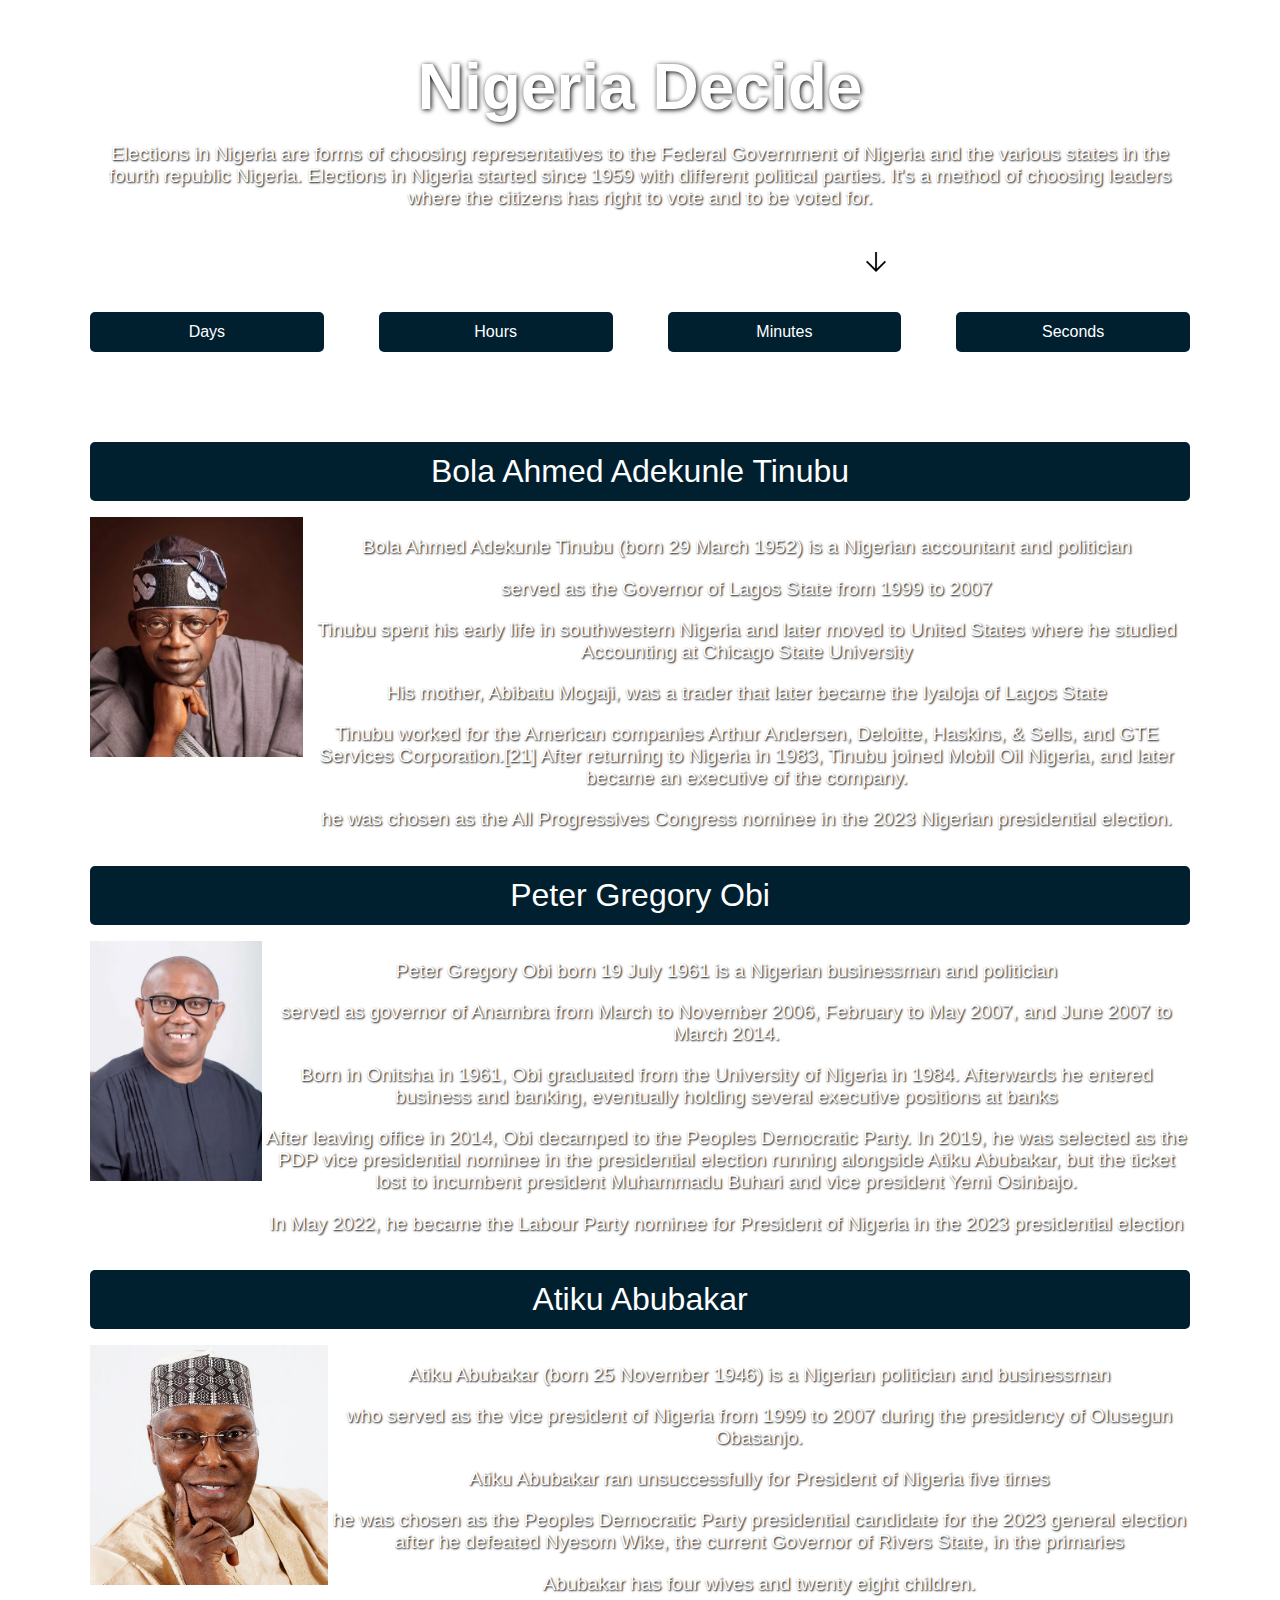
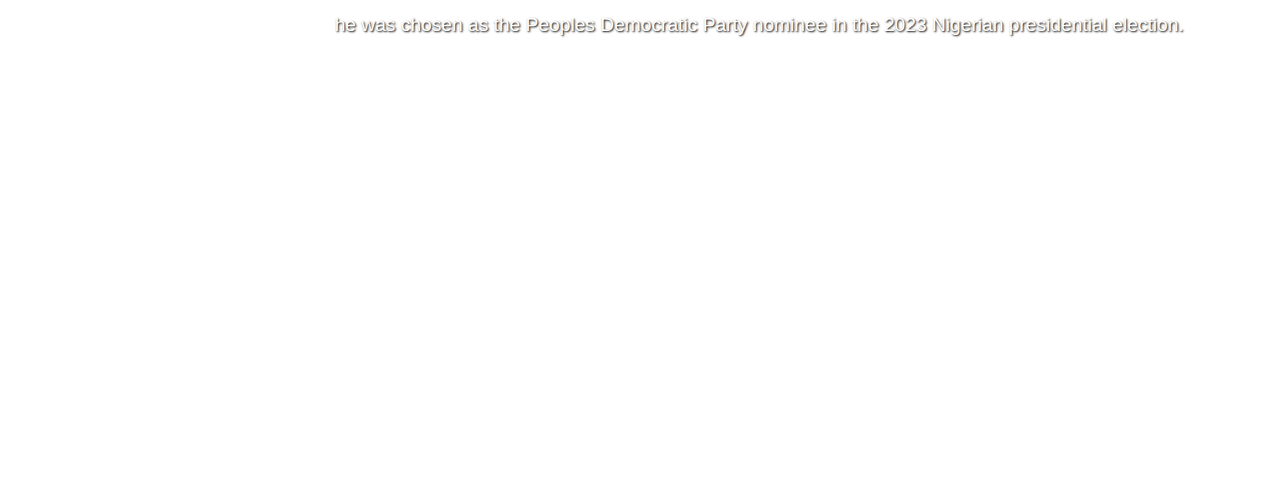
<file: index.html>
<!DOCTYPE html>
<html lang="en">

<head>
    <meta charset="UTF-8" />
    <meta name="viewport" content="width=device-width, initial-scale=1">
    <title>NIGERIA DECIDE</title>
    <link rel="stylesheet" href="coming.css" />
    <link rel="stylesheet" href="https://fonts.googleapis.com/css2?family=Material+Symbols+Outlined:opsz,wght,FILL,GRAD@20..48,100..700,0..1,-50..200" />

</head>

<body>
    <div id="countdown">
        <h1>Nigeria Decide </h1>
        <p>Elections in Nigeria are forms of choosing representatives to the Federal Government of Nigeria and the various states in the fourth republic Nigeria. Elections in Nigeria started since 1959 with different political parties. It's a method of choosing
            leaders where the citizens has right to vote and to be voted for.</p>
        <div style="display: flex; align-items: center; justify-content: center;gap: 5px;">
            <h2>CountDown to 2023 Presidential Election
                </h2/> <img src="img/arrow.png" alt="arrlo" style="height: 30px;width: 30px; background-color:white;" />
        </div>

        <ul>
            <li><span id="days"></span>Days</li>
            <li><span id="hours"></span>Hours</li>
            <li><span id="minutes"></span>Minutes</li>
            <li><span id="seconds"></span>Seconds</li>
        </ul>
        <div>
            <h2 style=" font-size: 2rem;">Fact About Your Presidential Candidates</h2>
            <ul>
                <li style="font-size: 2rem">Bola Ahmed Adekunle Tinubu</li>
            </ul>
            <div>
                <div class="containOne">
                    <img src="img/tinubu.png" alt="">
                    <div class="fact">
                        <p>Bola Ahmed Adekunle Tinubu (born 29 March 1952) is a Nigerian accountant and politician</p>
                        <p>served as the Governor of Lagos State from 1999 to 2007</p>

                        <p>Tinubu spent his early life in southwestern Nigeria and later moved to United States where he studied Accounting at Chicago State University</p>
                        <p>His mother, Abibatu Mogaji, was a trader that later became the Iyaloja of Lagos State</p>
                        <p>Tinubu worked for the American companies Arthur Andersen, Deloitte, Haskins, & Sells, and GTE Services Corporation.[21] After returning to Nigeria in 1983, Tinubu joined Mobil Oil Nigeria, and later became an executive of the company.
                        </p>
                        <p> he was chosen as the All Progressives Congress nominee in the 2023 Nigerian presidential election.</p>
                    </div>
                </div>

            </div>

            <ul>
                <li style="font-size: 2rem">Peter Gregory Obi</li>
            </ul>
            <div>
                <div class="containOne">
                    <img src="img/obi.png" alt="">
                    <div class="fact">
                        <p>Peter Gregory Obi born 19 July 1961 is a Nigerian businessman and politician </p>


                        <p>served as governor of Anambra from March to November 2006, February to May 2007, and June 2007 to March 2014.</p>

                        <p>Born in Onitsha in 1961, Obi graduated from the University of Nigeria in 1984. Afterwards he entered business and banking, eventually holding several executive positions at banks</p>
                        <p>After leaving office in 2014, Obi decamped to the Peoples Democratic Party. In 2019, he was selected as the PDP vice presidential nominee in the presidential election running alongside Atiku Abubakar, but the ticket lost to incumbent
                            president Muhammadu Buhari and vice president Yemi Osinbajo.
                        </p>
                        <p>In May 2022, he became the Labour Party nominee for President of Nigeria in the 2023 presidential election</p>
                    </div>
                </div>

            </div>

            <ul>
                <li style="font-size: 2rem">Atiku Abubakar</li>
            </ul>
            <div>
                <div class="containOne">
                    <img src="img/atiku.png" alt="">
                    <div class="fact">
                        <p>Atiku Abubakar (born 25 November 1946) is a Nigerian politician and businessman</p>
                        <p>who served as the vice president of Nigeria from 1999 to 2007 during the presidency of Olusegun Obasanjo.</p>

                        <p>Atiku Abubakar ran unsuccessfully for President of Nigeria five times</p>
                        <p> he was chosen as the Peoples Democratic Party presidential candidate for the 2023 general election after he defeated Nyesom Wike, the current Governor of Rivers State, in the primaries</p>
                        <p>Abubakar has four wives and twenty eight children.
                        </p>
                        <p> he was chosen as the Peoples Democratic Party nominee in the 2023 Nigerian presidential election.</p>
                    </div>
                </div>

            </div>
<div style="margin:20px"> 
 <iframe src="https://tru.transporters.io/quoteform" style="width:50%; height:400px; border:0;"></iframe>
</div>
        </div>
    </div>
<!-- Start of LiveChat (www.livechat.com) code -->
<script>
    window.__lc = window.__lc || {};
    window.__lc.license = 17002347;
    ;(function(n,t,c){function i(n){return e._h?e._h.apply(null,n):e._q.push(n)}var e={_q:[],_h:null,_v:"2.0",on:function(){i(["on",c.call(arguments)])},once:function(){i(["once",c.call(arguments)])},off:function(){i(["off",c.call(arguments)])},get:function(){if(!e._h)throw new Error("[LiveChatWidget] You can't use getters before load.");return i(["get",c.call(arguments)])},call:function(){i(["call",c.call(arguments)])},init:function(){var n=t.createElement("script");n.async=!0,n.type="text/javascript",n.src="https://cdn.livechatinc.com/tracking.js",t.head.appendChild(n)}};!n.__lc.asyncInit&&e.init(),n.LiveChatWidget=n.LiveChatWidget||e}(window,document,[].slice))
</script>
<noscript><a href="https://www.livechat.com/chat-with/17002347/" rel="nofollow">Chat with us</a>, powered by <a href="https://www.livechat.com/?welcome" rel="noopener nofollow" target="_blank">LiveChat</a></noscript>
<!-- End of LiveChat code -->

    <script src="coming.js"></script>
</body>

</html>
</file>
<file: coming.css>
html {
    height: 100%;
}

body {
    background: url("https://images.pexels.com/photos/1252869/pexels-photo-1252869.jpeg?auto=compress&cs=tinysrgb&dpr=2&h=650&w=940") no-repeat center center fixed;
    color: #fff;
    font-family: sans-serif;
    text-align: center;
    min-height: 100%;
}

h1 {
    font-size: 4rem;
    text-shadow: 1px 1px 5px #000;
    margin: 0;
}

p {
    font-size: 1.2rem;
    text-shadow: 1px 1px 2px #000;
}

a {
    color: #fff;
}

#countdown {
    max-width: 1100px;
    margin: 50px auto;
}

#countdown ul {
    padding: 0;
    display: flex;
    gap: 5%;
}

#countdown ul li {
    flex: 25%;
    padding: 1%;
    margin: 0;
    list-style: none;
    background: #001f2f;
    border-radius: 5px;
}

#countdown ul li span {
    display: block;
    font-size: 3rem;
}

.containOne {
    display: flex;
}

img {
    height: 240px;
    width: 300px;
}
</file>
